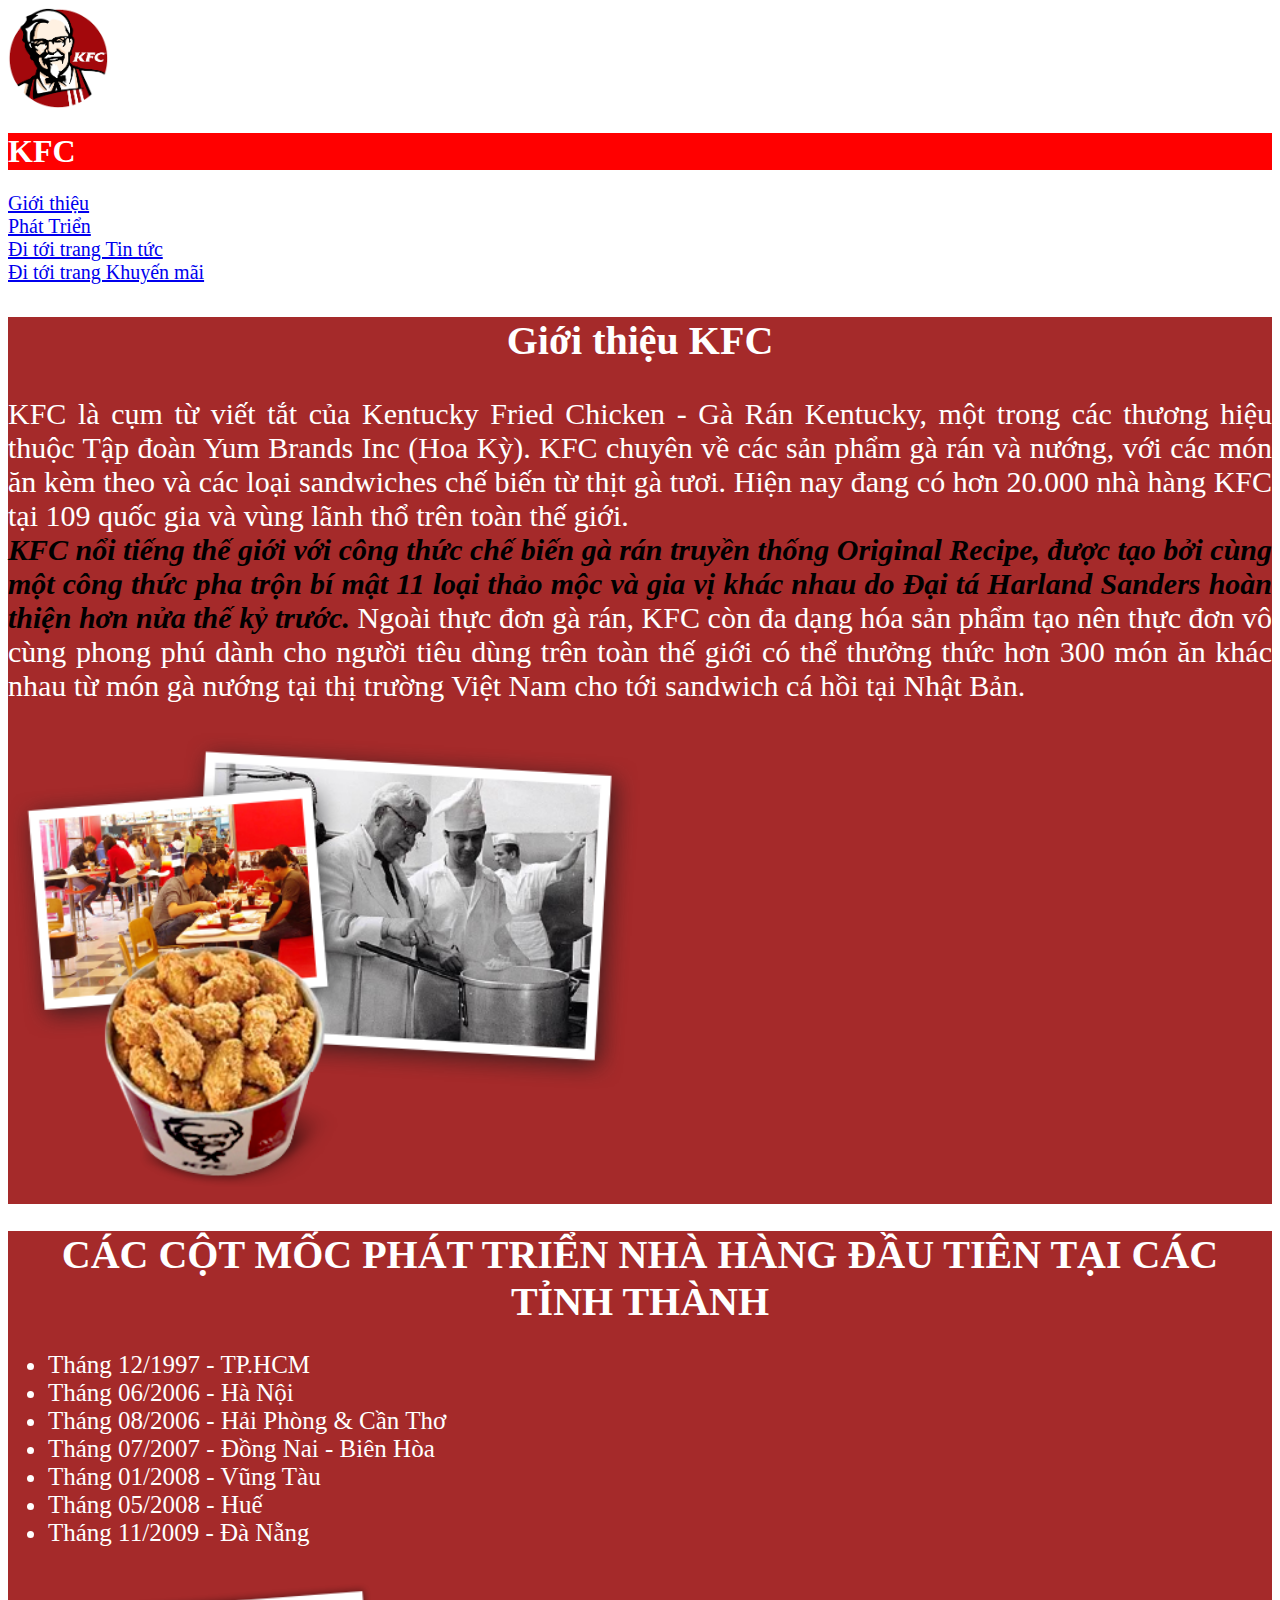
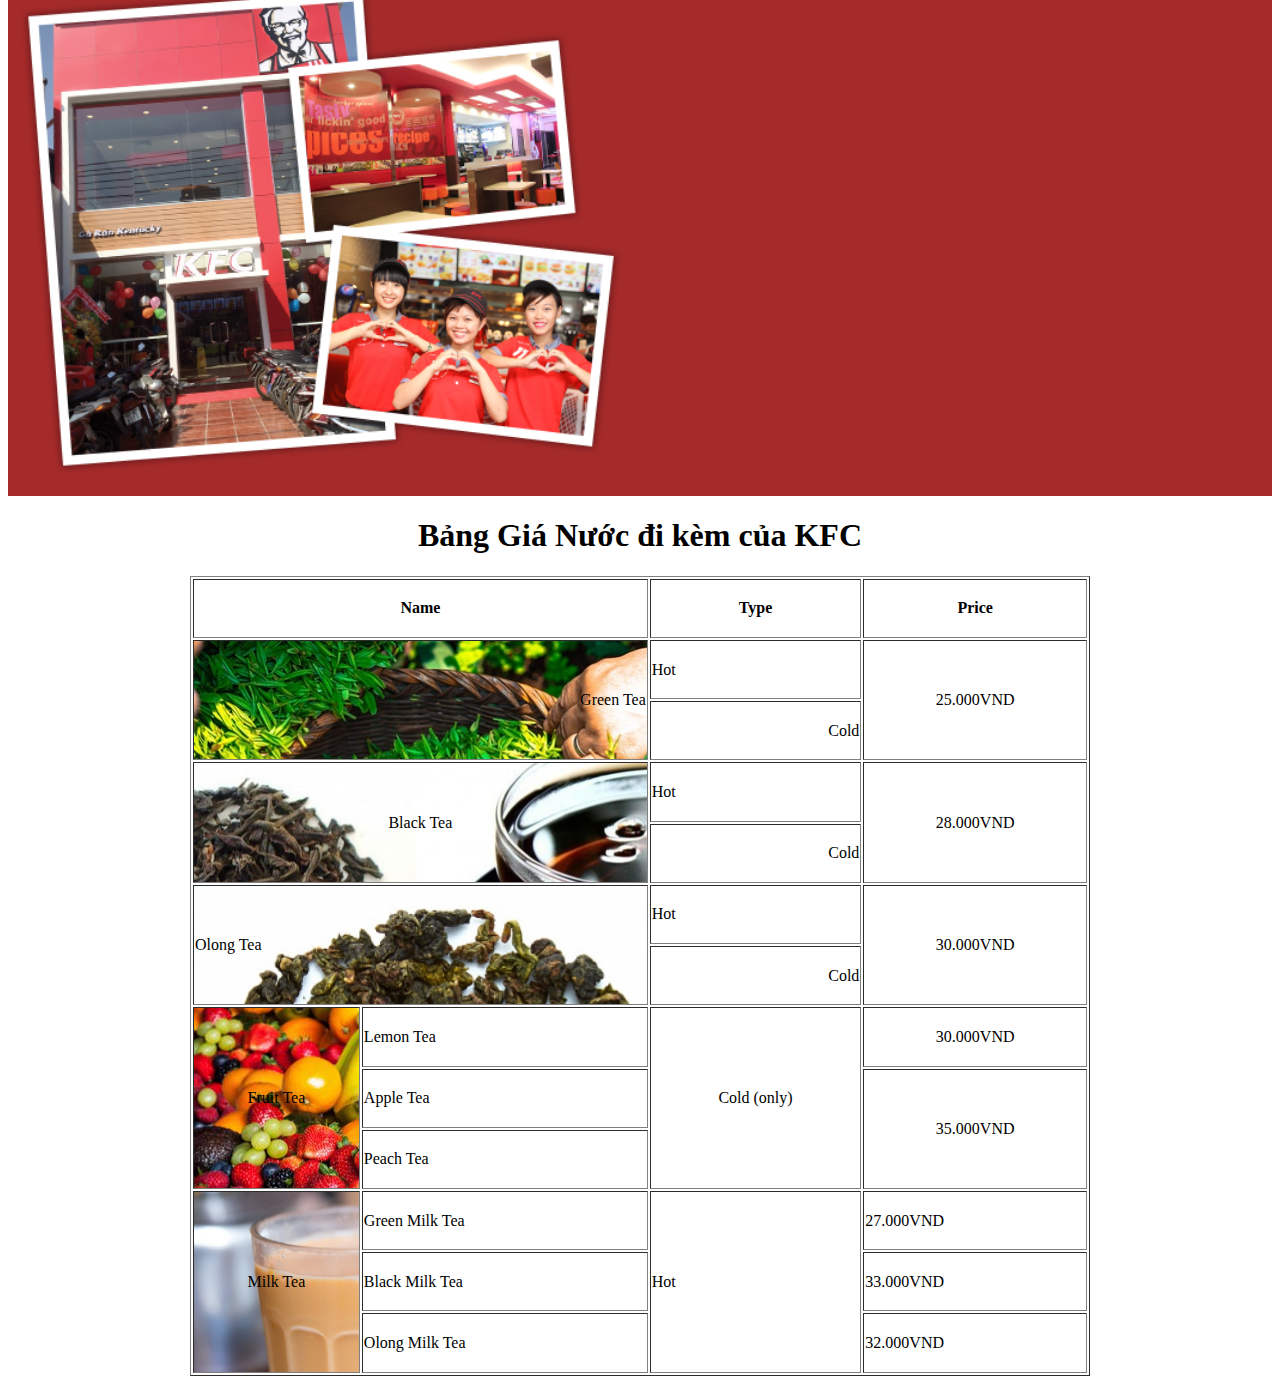
<file: KFC/index.html>
<!DOCTYPE html>
<html lang="en">

<head>
    <meta charset="UTF-8">
    <meta http-equiv="X-UA-Compatible" content="IE=edge">
    <meta name="viewport" content="width=device-width, initial-scale=1.0">
    <title>KFC</title>
</head>

<body>
    <div>
        <img width="100ox" height="100px" src="./img/logo.png" alt="">
        <h1 style="background-color:red; color:white">KFC</h1>
    </div>
    <div style="font-size: 20px;">
        <a href="#about">Giới thiệu</a><br>
        <a href="#branch">Phát Triển</a><br>
        <a href="./news.html" target="_blank">Đi tới trang Tin tức</a><br>
        <a href="https://kfcvietnam.com.vn/vn/khuyen-mai.html " target="_blank">Đi tới trang Khuyến mãi</a>
    </div>
    <div style="color:white;background-color:brown" id="about">
        <h2 style="text-align:center; font-size:40px;">Giới thiệu KFC</h2>
        <p style="text-align:justify; font-size:30px;">
            KFC là cụm từ viết tắt của Kentucky Fried Chicken - Gà Rán
            Kentucky, một trong các thương hiệu thuộc Tập đoàn
            Yum Brands Inc (Hoa Kỳ). KFC chuyên về các sản phẩm gà rán và nướng, với các món ăn kèm theo và các loại
            sandwiches chế biến từ thịt gà tươi. Hiện nay đang có hơn 20.000 nhà hàng KFC tại 109 quốc gia và vùng lãnh
            thổ trên toàn thế giới.
            <br>
            <b style="color:black;">
                <i>
                    KFC nổi tiếng thế giới với công thức chế biến gà rán truyền thống Original
                    Recipe, được tạo bởi cùng một công thức pha trộn bí mật 11 loại thảo mộc và gia vị khác nhau do Đại
                    tá Harland Sanders hoàn thiện hơn nửa thế kỷ trước.
                </i>
            </b> Ngoài thực đơn gà rán, KFC còn đa dạng
            hóa sản phẩm tạo nên thực đơn vô cùng phong phú dành cho người tiêu dùng trên toàn thế giới có thể thưởng
            thức hơn 300 món ăn khác nhau từ món gà nướng tại thị trường Việt Nam cho tới sandwich cá hồi tại Nhật Bản.
        </p>
        <img src="./img/about-pic-1.png" width="50%" alt="">
    </div>
    <div style="color:white;background-color:brown" id="branch">
		<h1 style="text-align:center; font-size:40px;">
            CÁC CỘT MỐC PHÁT TRIỂN NHÀ HÀNG ĐẦU TIÊN TẠI CÁC TỈNH THÀNH
        </h1>
		<ul style="font-size:25px;">
			<li>Tháng 12/1997 - TP.HCM</li>
			<li>Tháng 06/2006 - Hà Nội</li>
			<li>Tháng 08/2006 - Hải Phòng & Cần Thơ</li>
			<li>Tháng 07/2007 - Đồng Nai - Biên Hòa</li>
			<li>Tháng 01/2008 - Vũng Tàu</li>
			<li>Tháng 05/2008 - Huế</li>
			<li>Tháng 11/2009 - Đà Nẵng</li>
		</ul>
		<img src="img/about-pic-3.png" width="50%">
	</div>
    <div>
        <h1 style="text-align: center;">Bảng Giá Nước đi kèm của KFC</h1>
        <table align="center" border="1" width="900px;" height="800px">
            <tr>
                <th colspan="2">Name</th>
                <th>Type</th>
                <th>Price</th>
            </tr>
            <tr>
                <td colspan="2" rowspan="2" background="img/greentea.jpg" style="text-align:right;">Green Tea</td>
                <td>Hot</td>
                <td rowspan="2" style="text-align:center">25.000VND</td>
            </tr>
            <tr>
                <td style="text-align:right;">Cold</td>
            </tr>

            <tr>
                <td colspan="2" rowspan="2" background="img/blacktea.jpg" style="text-align:center;">Black Tea</td>
                <td>Hot</td>
                <td rowspan="2" style="text-align:center">28.000VND</td>
            </tr>
            <tr>
                <td style="text-align:right;">Cold</td>
            </tr>
            <tr>
                <td colspan="2" rowspan="2" background="img/olongtea.jpg" style="text-align:left;">Olong Tea</td>
                <td>Hot</td>
                <td rowspan="2" style="text-align:center">30.000VND</td>
            </tr>
            <tr>
                <td style="text-align:right;">Cold</td>
            </tr>

            <tr>
                <td  rowspan="3" background="img/fruit.jpg" style="text-align:center;">Fruit Tea</td>
                <td>Lemon Tea</td>
                <td rowspan="3" style="text-align:center">Cold (only)</td>
                <td style="text-align:center">30.000VND</td>
            </tr>
            <tr>
                <td>Apple Tea</td>
                <td rowspan="2" style="text-align:center">35.000VND</td>
            </tr>
            <tr>
                <td>Peach Tea</td>
            </tr>
    
            <tr>
                <td  rowspan="3" background="img/milktea.png" style="text-align:center;">Milk Tea</td>
                <td>Green Milk Tea</td> 
                <td rowspan="3">Hot</td>
                <td>27.000VND</td>
            </tr>
            <tr>
                <td>Black Milk Tea</td>
                <td >33.000VND</td>
            </tr>
            <tr>
                <td>Olong Milk Tea</td>
                <td >32.000VND</td>
            </tr>
        </table>
    </div>
</body>

</html>
</file>
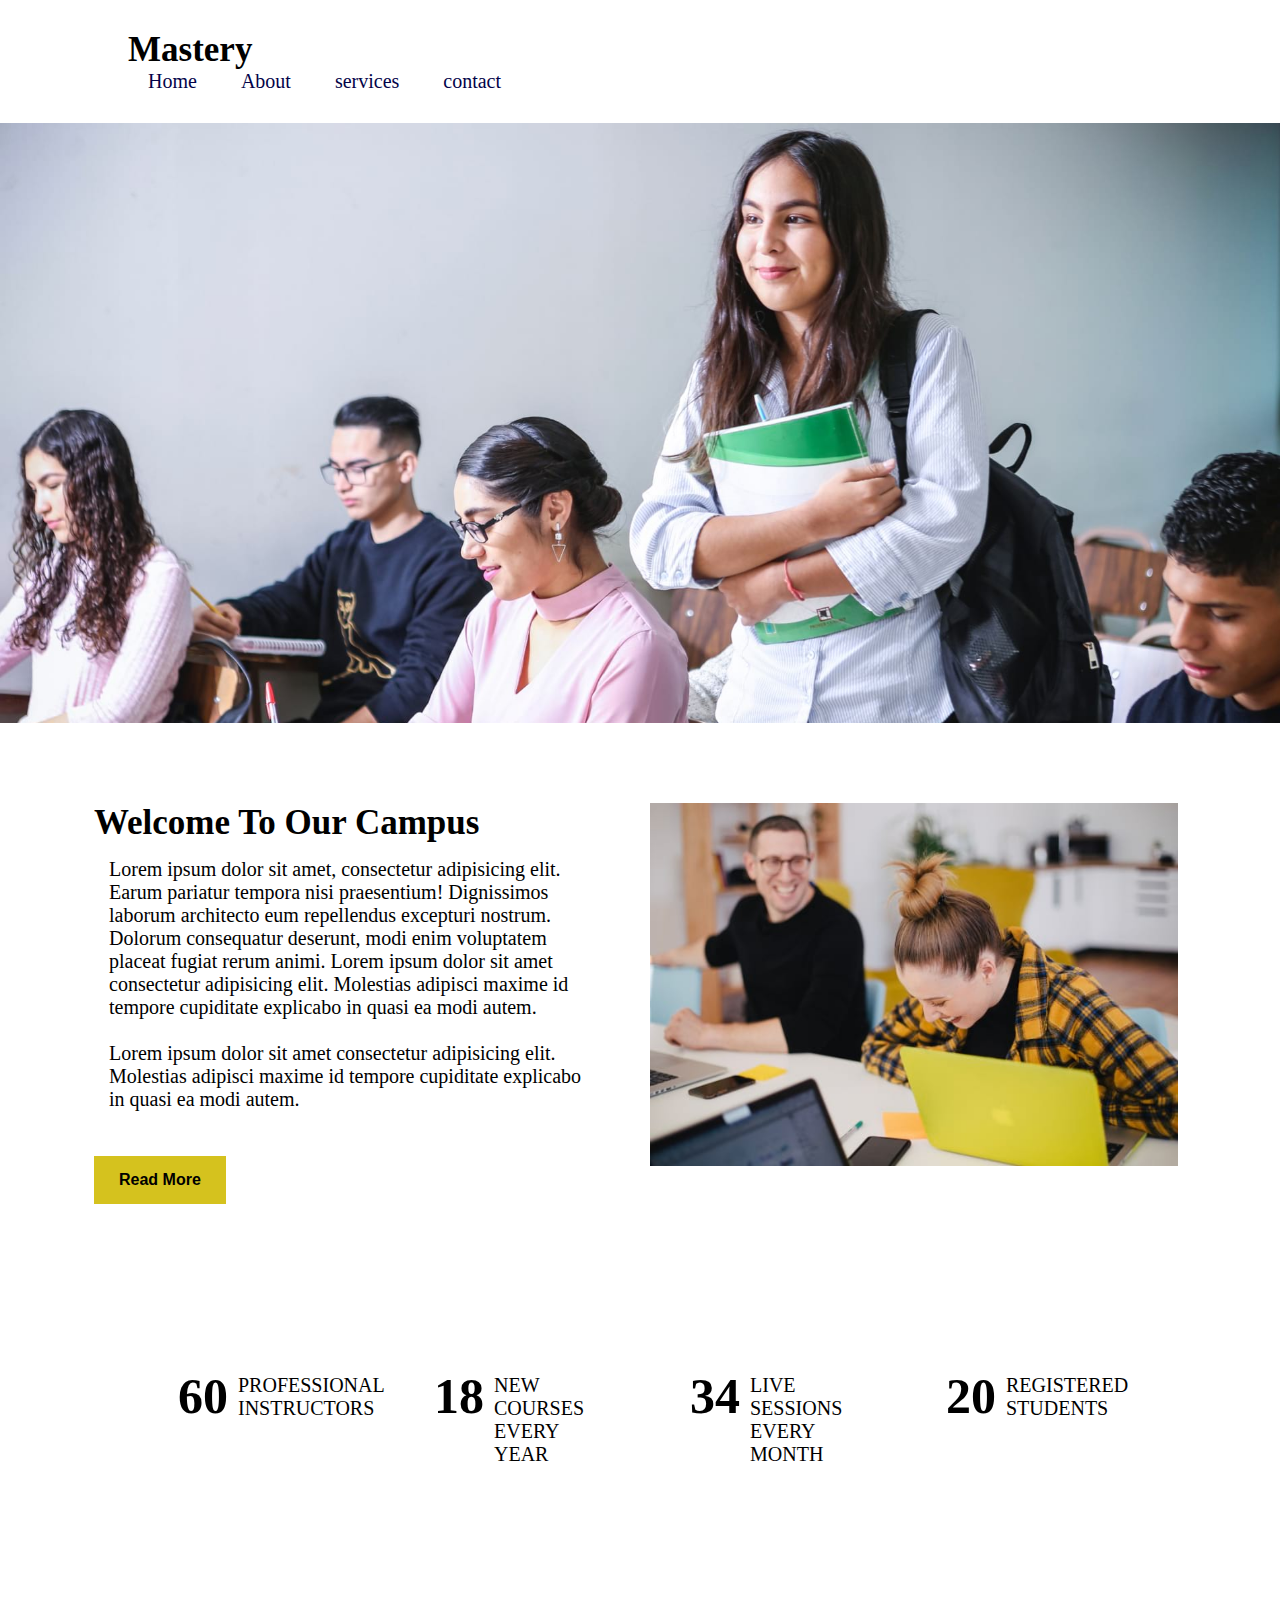
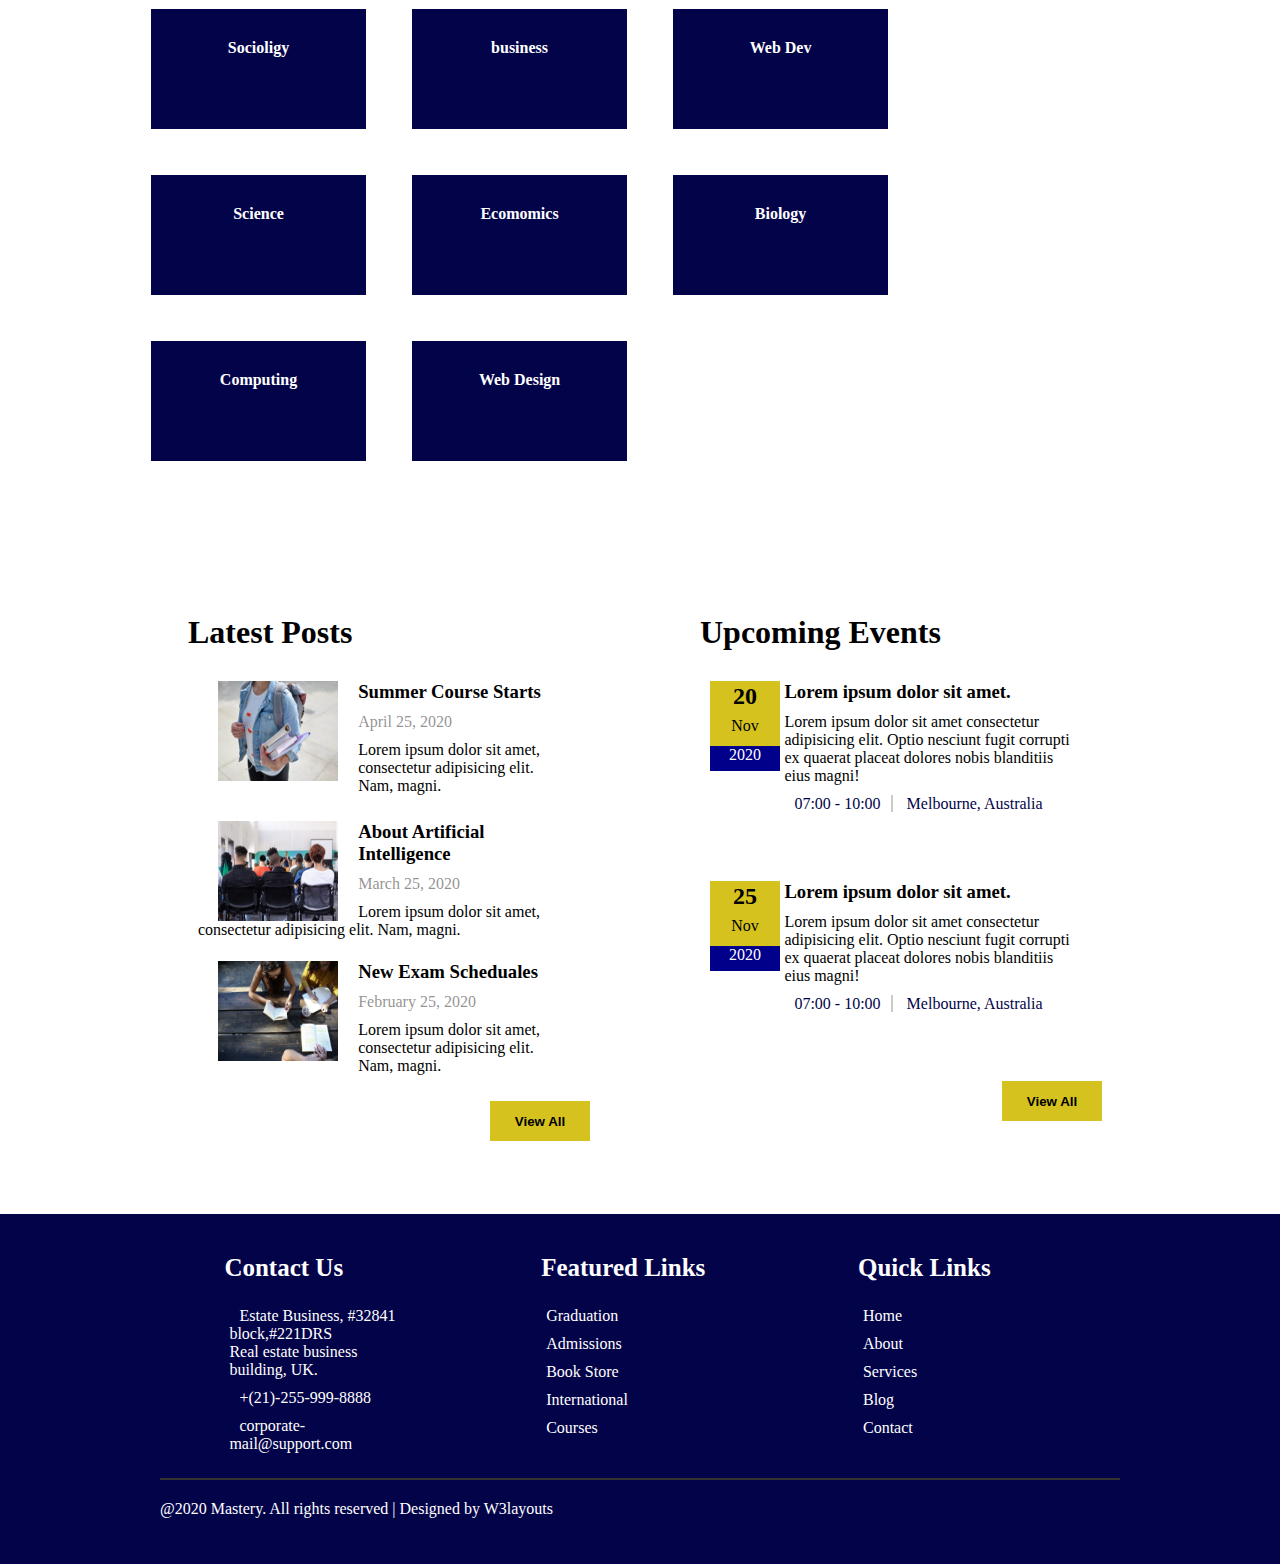
<file: Mastery/index.html>
<!DOCTYPE html>
<html lang="en">

<head>
    <meta charset="UTF-8">
    <meta http-equiv="X-UA-Compatible" content="IE=edge">
    <meta name="viewport" content="width=device-width, initial-scale=1.0">
    <link rel="stylesheet" href="https://cdnjs.cloudflare.com/ajax/libs/font-awesome/5.15.3/css/all.min.css"
        integrity="sha512-iBBXm8fW90+nuLcSKlbmrPcLa0OT92xO1BIsZ+ywDWZCvqsWgccV3gFoRBv0z+8dLJgyAHIhR35VZc2oM/gI1w=="
        crossorigin="anonymous" referrerpolicy="no-referrer" />
    <link rel="stylesheet" href="./css/style.css">
    <title>Document</title>
</head>

<body>
    <header>
        <div class="header__content">
            <div class="header__logo">
                <a href="#"> <i class="fa fa-edit"></i> </a>
                <h1>Mastery</h1>
            </div>
            <div class="clear"></div>
            <div class="header__nav">
                <ul>
                    <li><a href="#">Home</a></li>
                    <li><a href="#">About</a></li>
                    <li><a href="#">services</a></li>
                    <li><a href="#">contact</a></li>
                </ul>
            </div>
        </div>
    </header>
    <section class="carousel"></section>
    <section class="about">
        <div class="about__content">
            <div class="about__title">
                <h2>Welcome To Our Campus</h2>
                <p>Lorem ipsum dolor sit amet, consectetur adipisicing elit. Earum pariatur tempora nisi
                    praesentium! Dignissimos laborum architecto eum repellendus excepturi nostrum. Dolorum
                    consequatur deserunt, modi enim voluptatem placeat fugiat rerum animi. Lorem ipsum dolor sit amet
                    consectetur adipisicing elit. Molestias adipisci maxime id
                    tempore cupiditate explicabo in quasi ea modi autem.
                    <br> <br> Lorem ipsum dolor sit amet consectetur adipisicing elit. Molestias adipisci maxime id
                    tempore cupiditate explicabo in quasi ea modi autem.
                </p>
                <button>Read More</button>
            </div>
            <div class="about__img">
                <img src=".//img/g1.jpg" alt="Campus">
            </div>
        </div>
        <div class="clear"></div>
    </section>
    <section class="number">
        <div class="number__content">
            <div class="number__item">
                <h2>60</h2>
                <p>PROFESSIONAL
                    <br>INSTRUCTORS
                </p>
            </div>
            <div class="number__item">
                <h2>18</h2>
                <p>NEW COURSES
                    <br>EVERY YEAR
                </p>
            </div>
            <div class="number__item">
                <h2>34</h2>
                <p>LIVE SESSIONS
                    <br>EVERY MONTH
                </p>
            </div>
            <div class="number__item">
                <h2>20</h2>
                <p>REGISTERED
                    <br>STUDENTS
                </p>
            </div>
        </div>
        <div class="clear"></div>
    </section>
    <section class="services">
        <div class="services__content">
            <div class="services__item">
                <i class="fa fa-male"></i>
                <h4>Socioligy</h4>
            </div>
            <div class="services__item">
                <i class="fa fa-suitcase"></i>
                <h4>business</h4>
            </div>
            <div class="services__item">
                <i class="fa fa-code"></i>
                <h4>Web Dev</h4>
            </div>
            <div class="services__item">
                <i class="fa fa-flask"></i>
                <h4>Science</h4>
            </div>
            <div class="services__item">
                <i class="fa fa-money-bill-alt"></i>
                <h4>Ecomomics</h4>
            </div>
            <div class="services__item">
                <i class="fab fa-gg"></i>
                <h4>Biology</h4>
            </div>
            <div class="services__item">
                <i class="fa fa-desktop"></i>
                <h4>Computing</h4>
            </div>
            <div class="services__item">
                <i class="fa fa-mouse-pointer"></i>
                <h4>Web Design</h4>
            </div>
        </div>
        <div class="clear"></div>
    </section>
    <section class="blog">
        <div class="blog__content">
            <div class="blog__post">
                <h1>Latest Posts</h1>
                <div class="post__item">
                    <img src="./img/g9.jpg" alt="">
                    <h3>Summer Course Starts</h3>
                    <p>April 25, 2020</p>  
                    <p>Lorem ipsum dolor sit amet, consectetur adipisicing elit. Nam, magni.
                    </p>
                </div>
                <div class="post__item">
                    <img src="./img/g10.jpg" alt="">
                    <h3>About Artificial Intelligence</h3>
                    <p>March 25, 2020</p>
                    <p>Lorem ipsum dolor sit amet, consectetur adipisicing elit. Nam, magni.
                    </p>
                </div>
                <div class="post__item">
                    <img src="./img/g8.jpg" alt="">
                    <h3>New Exam Scheduales</h3>
                    <p>February 25, 2020</p>
                    <p>Lorem ipsum dolor sit amet, consectetur adipisicing elit. Nam, magni.
                    </p>
                </div>
                <button>View All</button>
            </div>
            <div class="blog__event">
                <h1>Upcoming Events</h1>
                <div class="event__item">
                    <div class="event__logo">
                        <div class="event__days">
                            <h2>20</h2>
                            <span>Nov</span>
                        </div>
                        <p>2020</p>
                    </div>
                    <div class="event__detail">
                        <h3>Lorem ipsum dolor sit amet.</h3>
                        <p>Lorem ipsum dolor sit amet consectetur adipisicing elit. Optio nesciunt fugit corrupti ex
                            quaerat placeat dolores nobis blanditiis eius magni!</p>
                        <div class="event__time">
                            <p>07:00 - 10:00</p>
                            <p>Melbourne, Australia</p>    
                        </div>
                    </div>
                </div>
                <div class="event__item">
                    <div class="event__logo">
                        <div class="event__days">
                            <h2>25</h2>
                            <span>Nov</span>
                        </div>
                        <p>2020</p>
                    </div>
                    <div class="event__detail">
                        <h3>Lorem ipsum dolor sit amet.</h3>
                        <p>Lorem ipsum dolor sit amet consectetur adipisicing elit. Optio nesciunt fugit corrupti ex
                            quaerat placeat dolores nobis blanditiis eius magni!</p>
                            <div class="event__time">
                                <p>07:00 - 10:00</p>
                                <p>Melbourne, Australia</p>    
                            </div>
                    </div>
                </div>

                <button>View All</button>
            </div>
        </div>
    </section>
    <footer>
        <div class="footer__content">
            <div class="footer__top">
                <div class="footer__item">
                    <h3>Contact Us</h3>
                    <ul>
                        <li>
                            <i id="icon" class="fa fa-map-marker-alt"></i>
                            Estate Business, #32841 block,#221DRS
                        <br>Real estate business building, UK.
                        </li>
                        <li>
                            <i id="icon" class="fa fa-phone"></i>
                            +(21)-255-999-8888</li>
                        <li>
                            <i id="icon" class="fa fa-envelope-open"></i>
                            corporate-mail@support.com</li>
                    </ul>
                </div>
                <div class="footer__item">
                    <h3>Featured Links</h3>
                    <ul>
                        <li>Graduation</li>
                        <li>Admissions</li>
                        <li>Book Store</li>
                        <li>International</li>
                        <li>Courses</li>
                    </ul>
                </div>
                <div class="footer__item">
                    <h3>Quick Links</h3>
                    <ul>
                        <li>Home</li>
                        <li>About</li>
                        <li>Services</li>
                        <li>Blog</li>
                        <li>Contact</li>
                    </ul>
                </div>
            </div>
            <div class="clear"></div>
            <div class="footer__bottom">
               <p>@2020 Mastery. All rights reserved | Designed by W3layouts</p>
            </div>
        </div>
    </footer>
</body>

</html>
</file>
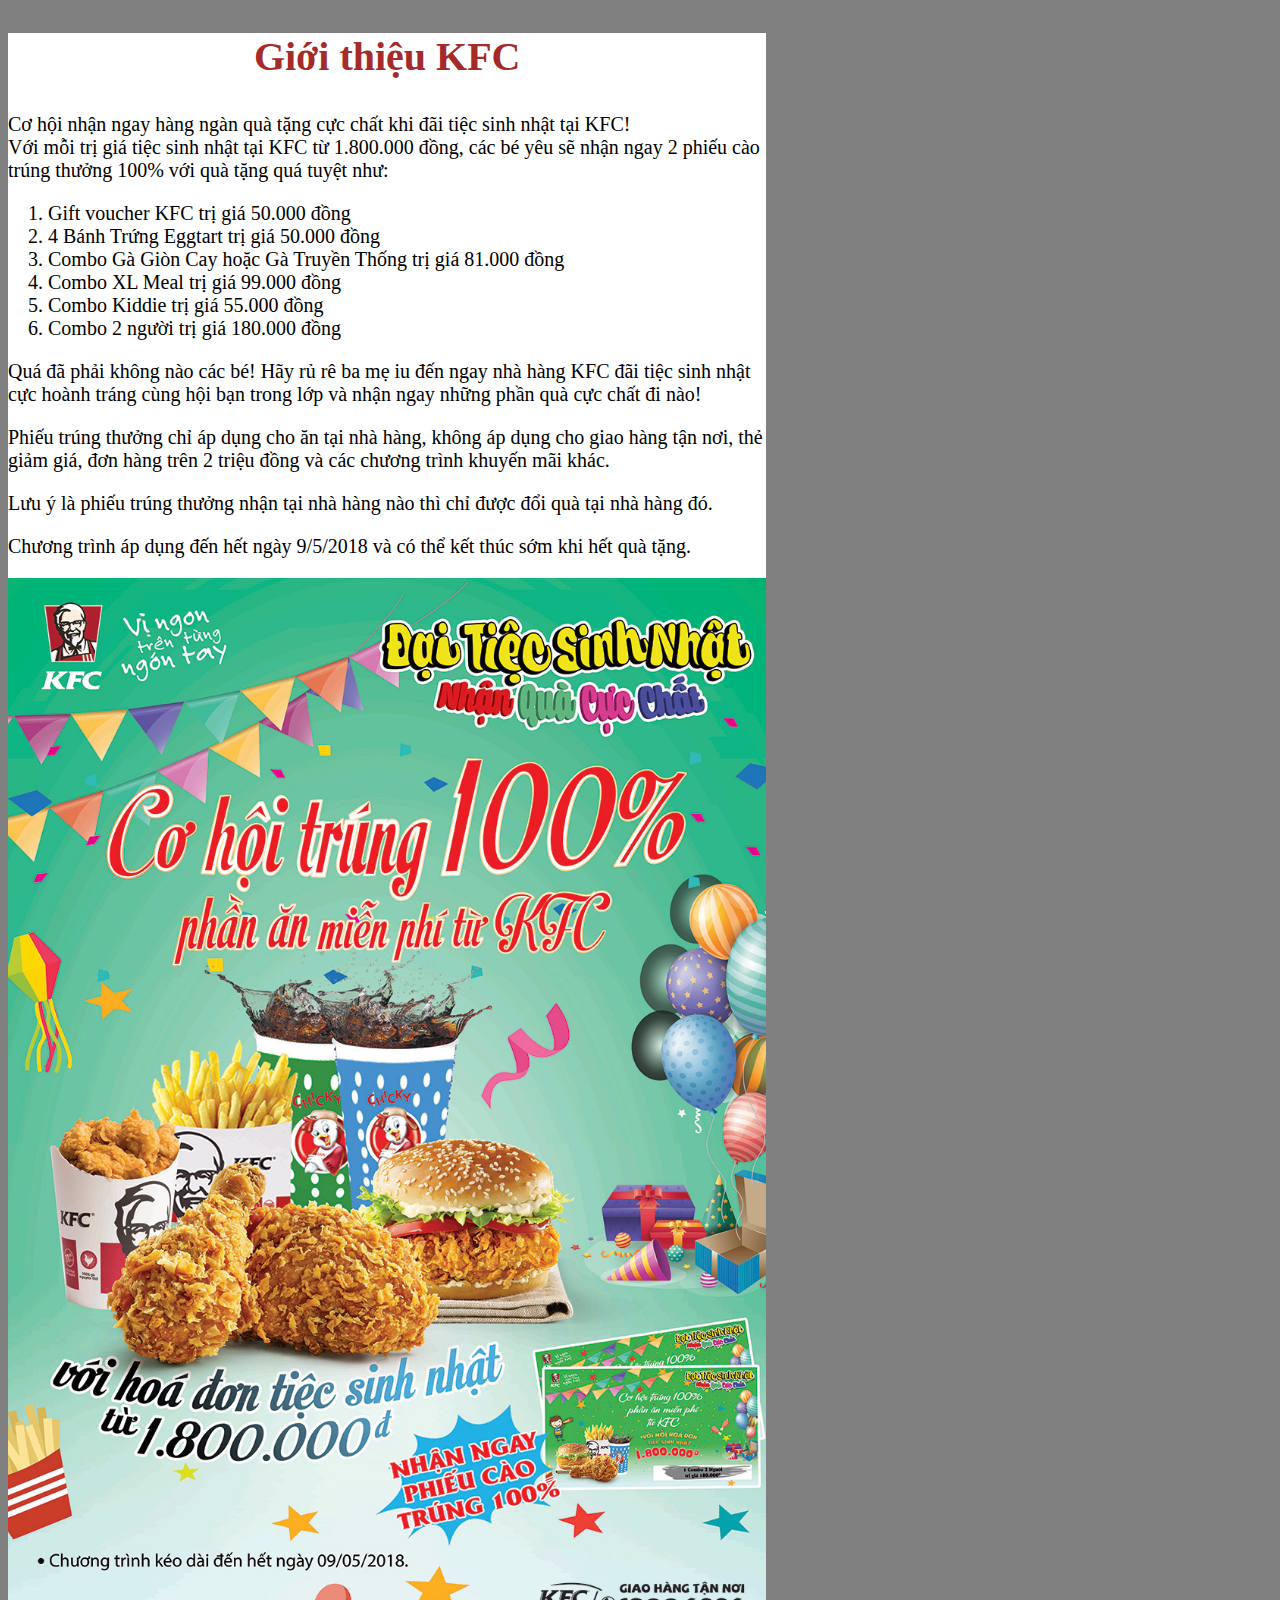
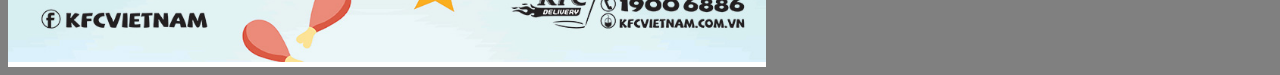
<file: KFC/news.html>
<!DOCTYPE html>
<html lang="en">

<head>
    <meta charset="UTF-8">
    <meta http-equiv="X-UA-Compatible" content="IE=edge">
    <meta name="viewport" content="width=device-width, initial-scale=1.0">
    <title>News</title>
</head>

<body style="background-color: grey;">
    <div style="width: 60%;background-color: white;font-size: 20px;">
        <h2 style="color: brown; font-size: 40px; text-align: center;">Giới thiệu KFC</h2>
        <p>
            Cơ hội nhận ngay hàng ngàn quà tặng cực chất khi đãi tiệc sinh nhật tại KFC!
            <br>
            Với mỗi trị giá tiệc sinh nhật tại KFC từ 1.800.000 đồng, các bé yêu sẽ nhận ngay 2 phiếu cào trúng thưởng
            100% với quà tặng quá tuyệt như:
        </p>
        <ol>
			<li>Gift voucher KFC trị giá 50.000 đồng</li>
			<li>4 Bánh Trứng Eggtart trị giá 50.000 đồng</li>
			<li>Combo Gà Giòn Cay hoặc Gà Truyền Thống trị giá 81.000 đồng</li>
			<li>Combo XL Meal trị giá 99.000 đồng</li>
			<li>Combo Kiddie trị giá 55.000 đồng</li>
			<li>Combo 2 người trị giá 180.000 đồng</li>
		</ol>
        <p>
			Quá đã phải không nào các bé! Hãy rủ rê ba mẹ iu đến ngay nhà hàng KFC đãi tiệc sinh nhật cực hoành tráng cùng hội bạn trong lớp và nhận ngay những phần quà cực chất đi nào!
		</p>
		<p>
			Phiếu trúng thưởng chỉ áp dụng cho ăn tại nhà hàng, không áp dụng cho giao hàng tận nơi, thẻ giảm giá, đơn hàng trên 2 triệu đồng và các chương trình khuyến mãi khác.
		</p>
			Lưu ý là phiếu trúng thưởng nhận tại nhà hàng nào thì chỉ được đổi quà tại nhà hàng đó.
		<p>	
			Chương trình áp dụng đến hết ngày 9/5/2018 và có thể kết thúc sớm khi hết quà tặng.
		</p>
        <img src="./img/poster.jpg" alt="#" width="100%">
    </div>
</body>

</html>
</file>
<file: Mastery/css/style.css>
*{
    padding: 0;
    margin: 0;
    box-sizing: border-box;
}
.clear{
    clear: both;
}
/* header */
.header__content{
    width: 80%;
    margin: 0 auto;
    padding: 10px 0;
}
.header__logo{
    padding: 20px 0;
}
.header__logo a{
    float: left;
    width: 3%;
    height: 3%;
    line-height: 35px;
    text-align: center;
    background-color: #030349;
    color: #d5c21e;
    border-radius: 50%;
}
    
.header__logo h1{
    float: left;
    width: 97%;
    font-size: 35px;
    font-weight: 800;
}
.header__nav ul{
    list-style: none;
}
.header__nav li{
    display: inline;
    padding: 10px 20px;
}
.header__nav a{
    text-decoration: none;
    color: #030349;
    font-size: 20px;
}

/* carousel */
.carousel {
    background-image: url(../img/2.jpg);
    height: 600px;
    background-size: cover;
    margin: 20px 0;
}

/* about */
.about{
    padding: 60px 0;
}
.about__content{
    width: 90%;
    margin: 0 auto;
}
.about__title{
    float: left;
    width: 50%;
    padding: 0 30px;
}
.about__img{
    float: left;
    width: 50%;  
    padding: 0 10px;
}
.about__title h2{
    font-size: 35px;
    font-weight: 700;
}
.about__title p{
    font-size: 20px;
    padding: 15px;
}
.about__title button{
    background-color: #d5c21e;
    font-weight: 700;
    font-size: 16px;
    margin-top: 30px;
    padding: 15px 25px;
    border: none;
}
.about__img img{
    width: 95%;
}

/* number */
.number{
    padding: 60px 0;
}
.number__content{
    width: 80%;
    margin: 50px auto;
}
.number__item{
    display: inline-flex;
    float: left;
    width: 25%;
    padding: 0 40px;
}
.number__item p{
    font-size: 20px;
}
.number__item h2{
    padding: 0 10px;
    font-size: 50px ;
    line-height: 45px;
}

/* services */
.services{
    padding: 60px 0;
}
.services__content{
    width: 80%;
    margin: 0 auto;
}
.services__item{
    float: left;
    width: 21%;
    height: 120px;
    margin: 23px;
    background-color: #030349;
    text-align: center;
    padding: 30px 20px;
    color: white;
}
.services__item i{
    font-size: 30px;
    margin-bottom: 10px;
}

/* blog */
.blog{
    padding: 60px 0;
}
.blog__content{
    width: 80%;
    margin: 0 auto;
    height: 550px;
}
.blog__content h1{
    padding: 10px ;
}
.blog__post{
    float: left;
    width: 50%;
    padding: 0 50px;
}
.blog__event{
    float: left;
    width: 50%;
    padding: 0 50px;
}
.post__item img{
    width: 35%;
    float: left;
    height: 100px;
    padding: 0 5px;
    margin: 0 15px;
}
.post__item{
    height: 140px;
    background-color: white;
    padding: 20px ;
}
.post__item p:first-of-type{
    padding: 10px 0;
    color: #3933338c;
}
.event__item{
    height: 180px;
    background-color: white;
    padding: 20px;
    margin-bottom: 20px; ;
}
.event__logo{
    float: left;
    width: 20%;
    text-align: center;
}
.event__detail{
    float: left;
    width: 80%;
}
.blog__content button{
    background-color: #d5c21e;
    font-weight: 700;
    padding: 5px 15px;
    margin-top: 20px;
    float: right;
    width: 100px;
    height: 40px;
    border: none;
}
.event__days{
    background-color: #d5c21e;
    width: 70px;
    height: 65px;
    line-height: 30px;
}
.event__logo p{
    background-color: darkblue;
    color: white;
    width: 70px;
    height: 25px;
}
.event__detail p{
    padding: 10px 0;
}
.event__time p{
    display: inline;
    color: #030349;
    padding: 0 10px;
}
.event__time p:first-of-type{
    border-right: #9e9e9e8c 2px solid;
}

/* footer */

footer{
    background-color: #030349;
    height: 350px;
}
.footer__content{
    width: 75%;
    margin: 0 auto;
}
.footer__item ul{
    list-style: none;
}
.footer__item li{
    padding: 5px ;
}
.footer__item i{
    padding: 0 5px;
    color: #d5c21e;
}
.footer__item h3{
    font-weight: 800;
    margin: 20px 0;
    font-size: 25px;
}
.footer__item {
  float: left;
  width: 30%;
  color: white;
  margin: 0 1.5%;
  padding: 20px 50px;
}
.footer__bottom{
    color: white;
    border-top: solid 2px #353131;
    padding-top: 20px;
}
</file>
